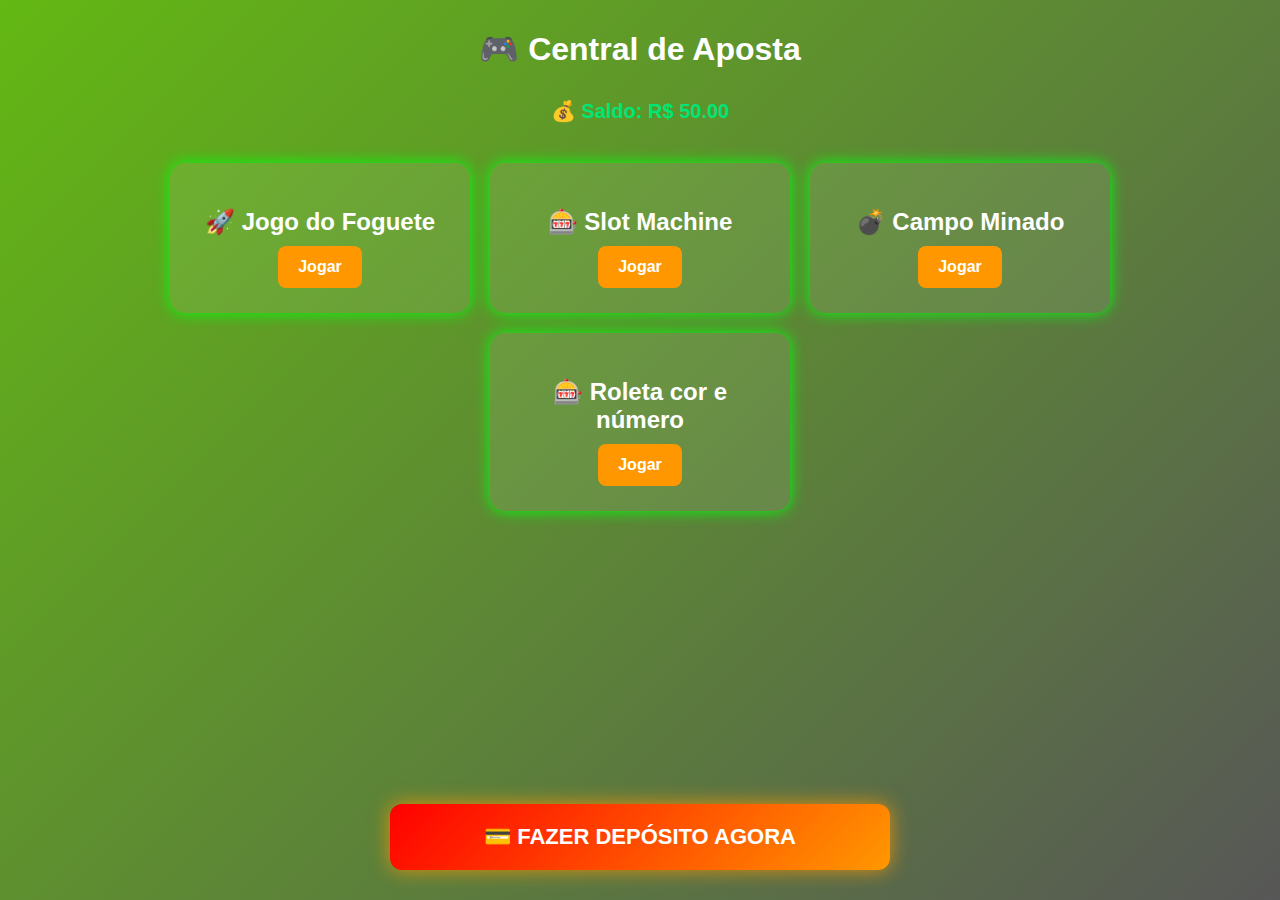
<file: index.html>
<!DOCTYPE html>
<html lang="pt-br">
<head>
  <meta charset="UTF-8" />
  <meta name="viewport" content="width=device-width, initial-scale=1.0"/>
  <title>🎮 Central de Jogos</title>
  <style>
    body {
      margin: 0;
      padding: 0;
      font-family: "Poppins", sans-serif;
      background: linear-gradient(135deg, #63b813, #000000a8);
      color: #fff;
      display: flex;
      flex-direction: column;
      align-items: center;
      min-height: 100vh;
      text-align: center;
    }

    h1 {
      margin-top: 30px;
      font-size: 32px;
    }

    #saldo {
      font-size: 20px;
      font-weight: bold;
      margin-top: 10px;
      color: #00e676;
    }

    .games-container {
      display: flex;
      justify-content: center;
      flex-wrap: wrap;
      gap: 20px;
      margin-top: 40px;
      max-width: 1200px;
      padding: 0 20px;
      box-sizing: border-box;
    }

    .game-card {
      background: rgba(255, 255, 255, 0.08);
      padding: 25px;
      border-radius: 15px;
      width: 250px;
      text-align: center;
      box-shadow: 0 0 15px rgb(0, 255, 13);
      transition: transform 0.3s, background 0.3s;
    }

    .game-card:hover {
      transform: scale(1.05);
      background: rgba(255, 255, 255, 0.15);
      cursor: pointer;
    }

    .game-card h2 {
      margin-bottom: 10px;
    }

    .game-card button {
      padding: 12px 20px;
      border: none;
      border-radius: 8px;
      font-size: 16px;
      font-weight: bold;
      color: white;
      cursor: pointer;
      background: #ff9800;
      transition: 0.3s;
    }

    .game-card button:hover {
      background: #ffb74d;
      transform: scale(1.05);
    }

    /* Botão de depósito fixado embaixo */
    .deposit-container {
      margin-top: auto;
      width: 100%;
      display: flex;
      justify-content: center;
      padding: 30px 0;
    }

    .deposit-btn {
      background: linear-gradient(135deg, #ff0000, #ff9800);
      color: #fff;
      font-size: 22px;
      font-weight: bold;
      padding: 20px 40px;
      border: none;
      border-radius: 12px;
      cursor: pointer;
      box-shadow: 0 0 20px rgba(255, 152, 0, 0.8);
      transition: transform 0.3s, background 0.3s;
      width: 80%;
      max-width: 500px;
    }

    .deposit-btn:hover {
      background: linear-gradient(135deg, #ff4d4d, #ffc107);
      transform: scale(1.05);
    }
  </style>
</head>
<body>
  <h1>🎮 Central de Aposta</h1>
  <div id="saldo">💰 Saldo: R$ 50.00</div>

  <div class="games-container">
    <div class="game-card">
      <h2>🚀 Jogo do Foguete</h2>
      <button onclick="abrirJogo('foguete.html')">Jogar</button>
    </div>
    <div class="game-card">
      <h2>🎰 Slot Machine</h2>
      <button onclick="abrirJogo('slot.html')">Jogar</button>
    </div>
    <div class="game-card">
      <h2>💣 Campo Minado</h2>
      <button onclick="abrirJogo('campo-minado.html')">Jogar</button>
    </div>
    <div class="game-card">
      <h2>🎰 Roleta cor e número</h2>
      <button onclick="abrirJogo('roleta.html')">Jogar</button>
    </div>
  </div>

  <!-- Botão grande de depósito -->
  <div class="deposit-container">
    <button class="deposit-btn" onclick="abrirJogo('Deposito.html')">💳 FAZER DEPÓSITO AGORA</button>
  </div>

  <script>
    let saldo = localStorage.getItem("saldo");
    if (saldo === null) {
      saldo = 50.00;
      localStorage.setItem("saldo", saldo);
    } else {
      saldo = parseFloat(saldo);
    }

    function atualizarSaldo() {
      document.getElementById("saldo").textContent = 
        `💰 Saldo: R$ ${parseFloat(localStorage.getItem("saldo")).toFixed(2)}`;
    }

    function abrirJogo(pagina) {
      window.location.href = pagina;
    }

    atualizarSaldo();
  </script>
</body>
</html>
</file>
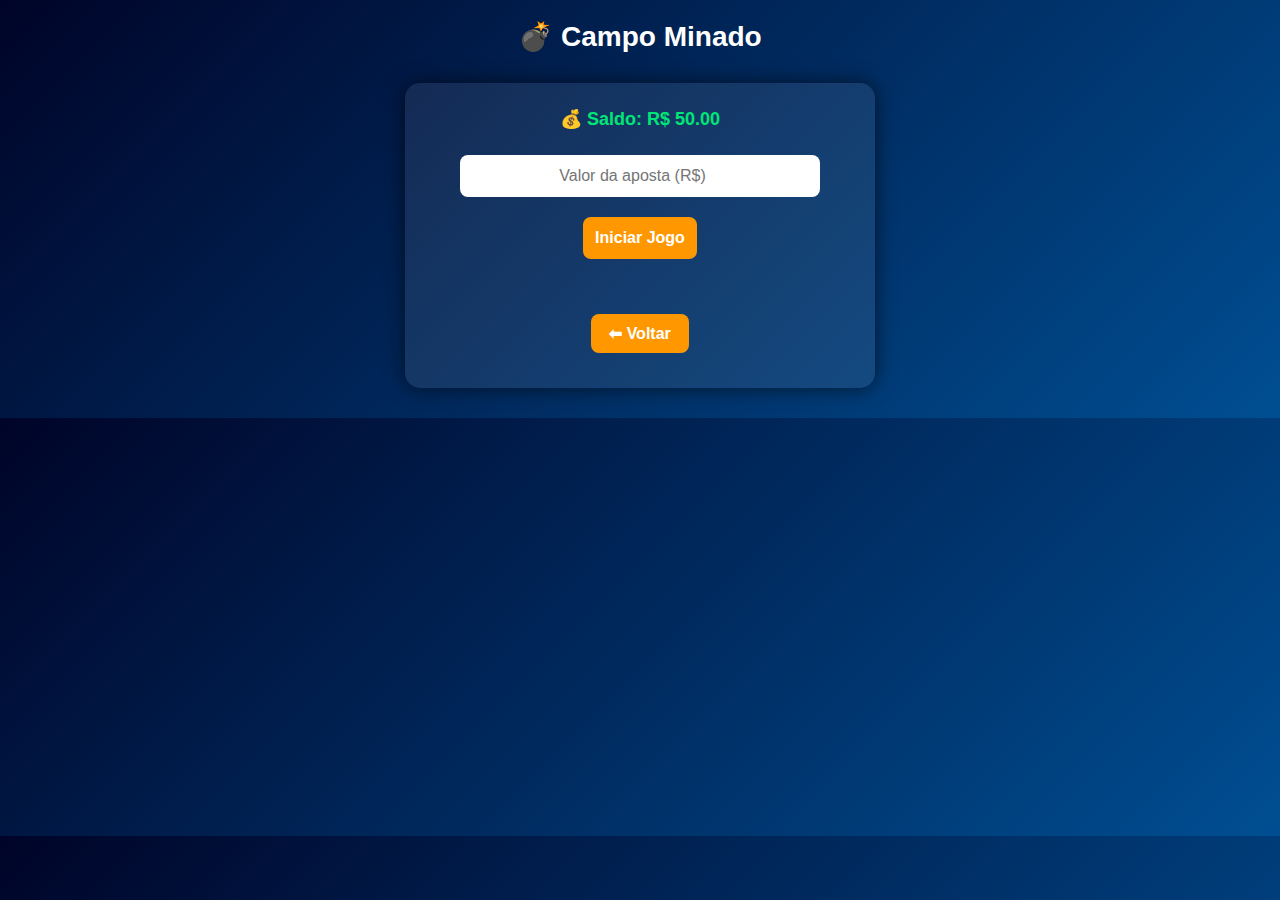
<file: campo-minado.html>
<!DOCTYPE html>
<html lang="pt-br">
<head>
  <meta charset="UTF-8" />
  <meta name="viewport" content="width=device-width, initial-scale=1.0"/>
  <title>💣 Campo Minado</title>
  <style>
    body {
      margin: 0;
      padding: 0;
      font-family: "Poppins", sans-serif;
      background: linear-gradient(135deg, #000428, #004e92);
      color: #fff;
      text-align: center;
    }

    h1 { margin-top: 20px; font-size: 28px; }

    .back-btn {
      background: #ff9800;
      padding: 10px 18px;
      border-radius: 8px;
      border: none;
      color: white;
      font-weight: bold;
      cursor: pointer;
      margin-top: 15px;
      transition: 0.3s;
    }

    .back-btn:hover { background: #ffb74d; transform: scale(1.05); }

    .game-container {
      background: rgba(255, 255, 255, 0.08);
      padding: 25px;
      border-radius: 15px;
      max-width: 420px;
      margin: 30px auto;
      box-shadow: 0 0 20px rgba(0, 0, 0, 0.6);
    }

    #saldo {
      font-size: 18px;
      font-weight: bold;
      margin-bottom: 15px;
      color: #00e676;
    }

    input, button {
      padding: 12px;
      font-size: 16px;
      margin: 10px 0;
      border-radius: 8px;
      border: none;
      outline: none;
      transition: 0.3s;
    }

    input { width: 80%; text-align: center; }
    button { cursor: pointer; color: white; font-weight: bold; }

    #start { background: #ff9800; }
    #start:hover { background: #ffb74d; transform: scale(1.05); }

    #stopBtn { background: #00c853; display: none; }
    #stopBtn:hover { background: #00e676; transform: scale(1.05); }

    .grid {
      display: grid;
      grid-template-columns: repeat(5, 60px);
      grid-gap: 10px;
      justify-content: center;
      margin-top: 15px;
    }

    .cell {
      width: 60px;
      height: 60px;
      background: rgba(255, 255, 255, 0.1);
      border-radius: 8px;
      display: flex;
      justify-content: center;
      align-items: center;
      font-size: 24px;
      cursor: pointer;
      transition: transform 0.2s, background 0.3s;
    }

    .cell:hover { transform: scale(1.05); }
    .safe { background: #00c853 !important; }
    .bomb { background: #ff1744 !important; }

    #status {
      margin-top: 15px;
      font-weight: bold;
    }
  </style>
</head>
<body>
  <h1>💣 Campo Minado</h1>
  <div class="game-container">
    <div id="saldo">💰 Saldo: R$ 0.00</div>
    <input type="number" id="betAmount" placeholder="Valor da aposta (R$)" />
    <br />
    <button id="start">Iniciar Jogo</button>
    <button id="stopBtn">🛑 Parar e Sacar</button>

    <div class="grid" id="grid"></div>

    <div id="status"></div>
    <button class="back-btn" onclick="voltar()">⬅ Voltar</button>
  </div>

  <script>
    const saldoEl = document.getElementById("saldo");
    const betInput = document.getElementById("betAmount");
    const startBtn = document.getElementById("start");
    const stopBtn = document.getElementById("stopBtn");
    const gridEl = document.getElementById("grid");
    const statusEl = document.getElementById("status");

    let saldo = parseFloat(localStorage.getItem("saldo")) || 50.00;
    let betAmount = 0;
    let bombs = [];
    let revealed = 0;
    let playing = false;

    function atualizarSaldo() {
      localStorage.setItem("saldo", saldo);
      saldoEl.textContent = `💰 Saldo: R$ ${saldo.toFixed(2)}`;
    }

    function iniciarJogo() {
      betAmount = parseFloat(betInput.value);

      if (isNaN(betAmount) || betAmount <= 0) {
        alert("Digite um valor válido para apostar.");
        return;
      }

      if (betAmount > saldo) {
        alert("Saldo insuficiente!");
        return;
      }

      saldo -= betAmount;
      atualizarSaldo();
      statusEl.textContent = "😎 Encontre todas as casas seguras!";
      startBtn.disabled = true;
      stopBtn.style.display = "inline-block";
      playing = true;
      revealed = 0;
      bombs = [];
      gridEl.innerHTML = "";

      // Sorteia 5 bombas
      while (bombs.length < 5) {
        const random = Math.floor(Math.random() * 25);
        if (!bombs.includes(random)) bombs.push(random);
      }

      // Cria as células
      for (let i = 0; i < 25; i++) {
        const cell = document.createElement("div");
        cell.classList.add("cell");
        cell.dataset.index = i;
        cell.addEventListener("click", revelarCelula);
        gridEl.appendChild(cell);
      }
    }

    function revelarCelula(e) {
      if (!playing) return;
      const cell = e.target;
      const index = parseInt(cell.dataset.index);

      if (bombs.includes(index)) {
        cell.textContent = "💣";
        cell.classList.add("bomb");
        statusEl.textContent = `💥 BOOM! Você perdeu R$ ${betAmount.toFixed(2)} 😢`;
        fimDeJogo(false);
      } else {
        cell.textContent = "✅";
        cell.classList.add("safe");
        cell.removeEventListener("click", revelarCelula);
        revealed++;

        if (revealed === 20) {
          const ganho = betAmount * 3;
          saldo += ganho;
          statusEl.textContent = `🎉 Parabéns! Você ganhou R$ ${ganho.toFixed(2)} 🤑`;
          fimDeJogo(true);
        }
      }
    }

    function pararEReceber() {
      if (!playing) return;
      const ganho = (betAmount * (1 + (revealed * 0.2))).toFixed(2);
      saldo += parseFloat(ganho);
      statusEl.textContent = `🛑 Você parou o jogo e sacou R$ ${ganho}`;
      fimDeJogo(true);
    }

    function fimDeJogo(ganhou) {
      playing = false;
      startBtn.disabled = false;
      stopBtn.style.display = "none";

      // Revela todas as bombas
      const cells = document.querySelectorAll(".cell");
      cells.forEach((cell, i) => {
        if (bombs.includes(i)) {
          cell.textContent = "💣";
          cell.classList.add("bomb");
        }
        cell.removeEventListener("click", revelarCelula);
      });

      atualizarSaldo();
    }

    function voltar() {
      window.location.href = "index.html";
    }

    startBtn.addEventListener("click", iniciarJogo);
    stopBtn.addEventListener("click", pararEReceber);
    atualizarSaldo();
  </script>
</body>
</html>
</file>
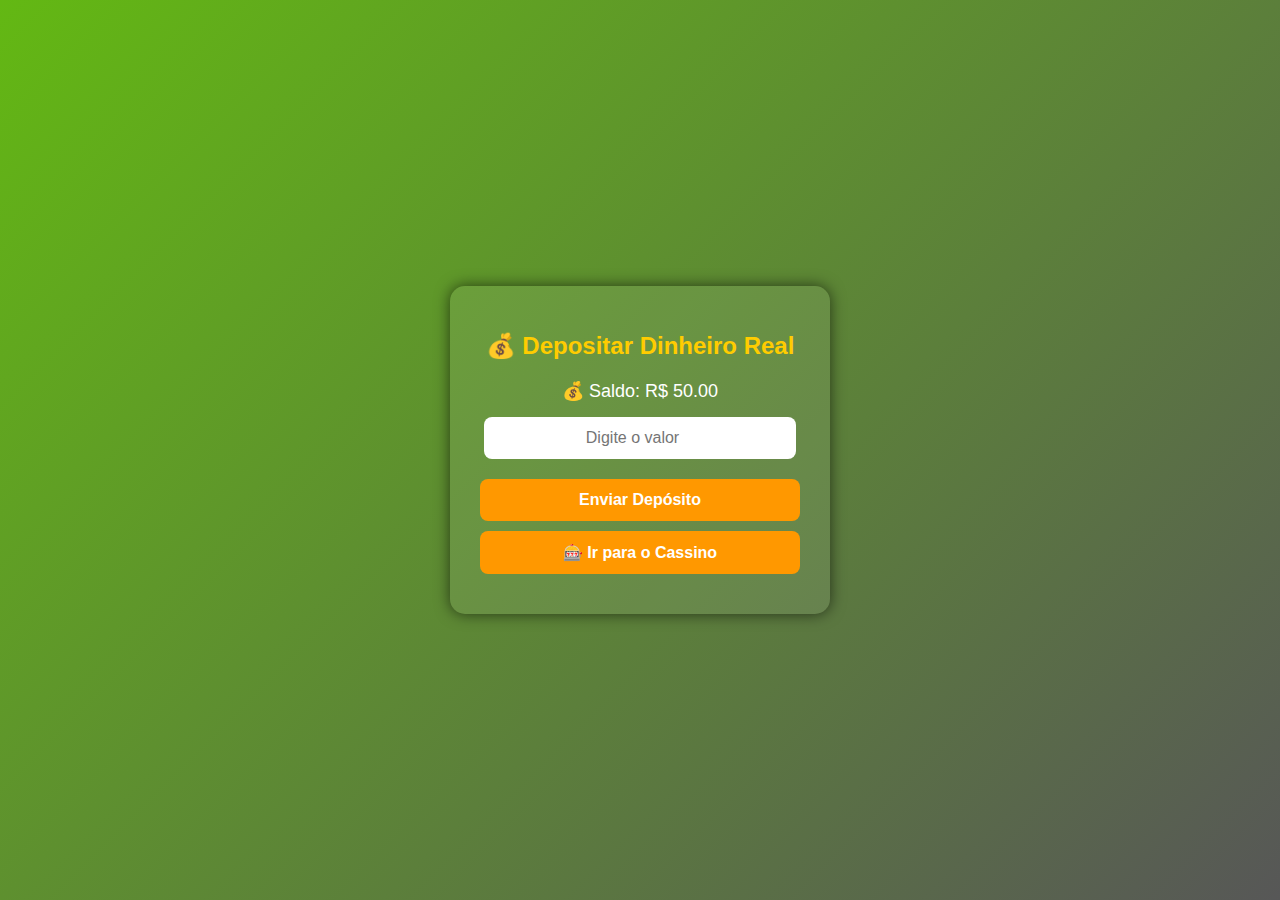
<file: Deposito.html>
<!DOCTYPE html>
<html lang="pt-br">
<head>
  <meta charset="UTF-8">
  <meta name="viewport" content="width=device-width, initial-scale=1.0">
  <title>Depósito</title>
  <style>
    body {
      margin: 0;
      padding: 0;
      font-family: "Poppins", sans-serif;
      background: linear-gradient(135deg, #63b813, #000000a8);
      color: white;
      display: flex;
      justify-content: center;
      align-items: center;
      height: 100vh;
    }

    .deposit-box {
      background: rgba(255, 255, 255, 0.08);
      padding: 30px;
      border-radius: 15px;
      box-shadow: 0 0 15px rgba(0, 0, 0, 0.6);
      text-align: center;
      width: 320px;
    }

    h1 {
      margin-bottom: 20px;
      font-size: 24px;
      color: #ffcc00;
    }

    #saldo {
      font-size: 18px;
      margin-bottom: 15px;
    }

    input[type="number"] {
      width: 100%;
      padding: 12px;
      margin-bottom: 20px;
      border: none;
      border-radius: 8px;
      font-size: 16px;
      text-align: center;
      outline: none;
      color: #333;
    }

    button {
      background: #ff9800;
      color: white;
      border: none;
      padding: 12px 20px;
      border-radius: 8px;
      font-size: 16px;
      font-weight: bold;
      cursor: pointer;
      transition: 0.3s;
      width: 100%;
      margin-bottom: 10px;
    }

    button:hover {
      background: #ffb74d;
      transform: scale(1.05);
    }

    .container-alinhamento {
    display: flex;
    flex-direction: column;
    align-items: center; /* Centraliza os itens horizontalmente */
    width: 100%; /* Garante que o contêiner ocupe a largura total */
}

input[type="number"] {
    width: 90%; /* Ocupa 100% do contêiner */
    padding: 12px;
    margin-bottom: 20px;
    border: none;
    border-radius: 8px;
    font-size: 16px;
    text-align: center;
    outline: none;
    color: #333;
}
  </style>
</head>
<body>
  <div class="deposit-box">
    <h1>💰 Depositar Dinheiro Real</h1>
    <div id="saldo">💰 Saldo: R$ 0.00</div>
    <input class="valor" id="valorDeposito" type="number" placeholder="Digite o valor">
    <button onclick="depositar()">Enviar Depósito</button>
    <button onclick="abrirPagina('index.html')">🎰 Ir para o Cassino</button>
  </div>

  <script>
    // Verifica saldo inicial
    let saldo = localStorage.getItem("saldo");
    if (saldo === null) {
      saldo = 0.00;
      localStorage.setItem("saldo", saldo);
    } else {
      saldo = parseFloat(saldo);
    }

    // Atualiza saldo na tela
    function atualizarSaldo() {
      document.getElementById("saldo").textContent = 
        `💰 Saldo: R$ ${parseFloat(localStorage.getItem("saldo")).toFixed(2)}`;
    }

    // Função de depósito
    function depositar() {
      let valor = parseFloat(document.getElementById("valorDeposito").value);
      if (!isNaN(valor) && valor > 0) {
        saldo += valor;
        localStorage.setItem("saldo", saldo);
        atualizarSaldo();
        document.getElementById("valorDeposito").value = "";
        alert("Depósito realizado com sucesso! ✅");
      } else {
        alert("Digite um valor válido para depósito!");
      }
    }

    // Função para abrir outra página
    function abrirPagina(pagina) {
      window.location.href = pagina;
    }

    atualizarSaldo();
  </script>
</body>
</html>
</file>
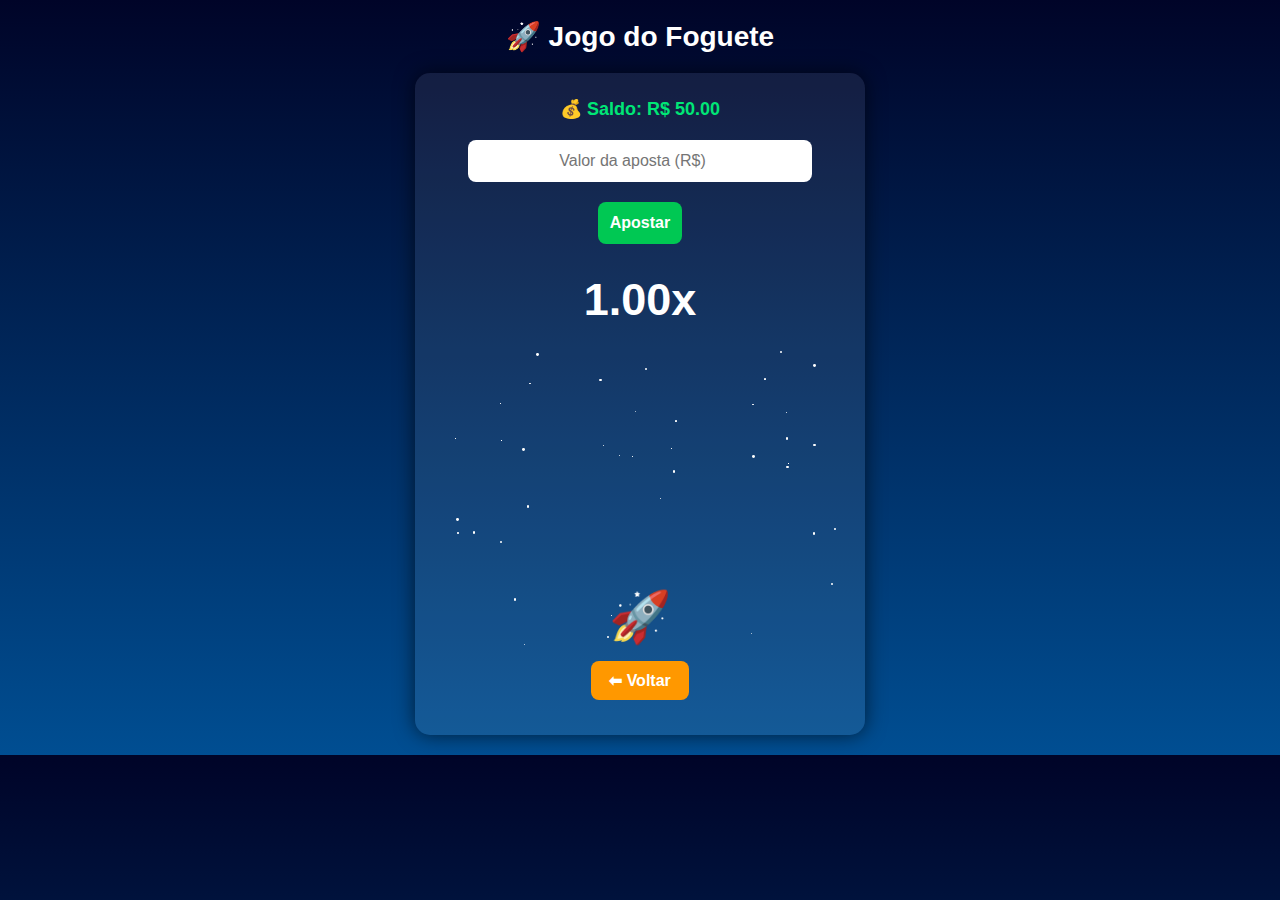
<file: foguete.html>
<!DOCTYPE html>
<html lang="pt-br">
<head>
  <meta charset="UTF-8" />
  <meta name="viewport" content="width=device-width, initial-scale=1.0"/>
  <title>🚀 Jogo do Foguete</title>
  <style>
     body {
        margin: 0;
        padding: 0;
        /* Altere radial-gradient para linear-gradient */
        background: linear-gradient(to bottom, #000428, #004e92);
        font-family: "Poppins", sans-serif;
        color: #fff;
        text-align: center;
        overflow: hidden;
    }

    h1 { margin-top: 20px; font-size: 28px; }

    .back-btn {
      background: #ff9800;
      padding: 10px 18px;
      border-radius: 8px;
      border: none;
      color: white;
      font-weight: bold;
      cursor: pointer;
      margin-top: 15px;
      transition: 0.3s;
    }

    .back-btn:hover { background: #ffb74d; transform: scale(1.05); }

    .game-container {
      background: rgba(255, 255, 255, 0.08);
      padding: 25px;
      border-radius: 15px;
      max-width: 400px;
      margin: 20px auto;
      box-shadow: 0 0 20px rgba(0, 0, 0, 0.6);
    }

    #saldo {
      font-size: 18px;
      font-weight: bold;
      color: #00e676;
      margin-bottom: 10px;
    }

    input, button {
      padding: 12px;
      font-size: 16px;
      margin: 10px 0;
      border-radius: 8px;
      border: none;
      outline: none;
      transition: 0.3s;
    }

    input { width: 80%; text-align: center; }
    button { cursor: pointer; color: white; font-weight: bold; }

    #start { background: #00c853; }
    #start:hover { background: #00e676; transform: scale(1.05); }

    #cashout { background: #ff1744; display: none; }
    #cashout:hover { background: #ff4569; transform: scale(1.05); }

    #multiplier { font-size: 45px; margin: 20px 0; font-weight: bold; transition: 0.2s; }
    #status { margin-top: 20px; font-weight: bold; }

    .sky {
      position: relative; width: 100%; height: 300px;
      margin-top: 10px; background: transparent; overflow: hidden;
    }

    .star {
      position: absolute; background: white; border-radius: 50%;
      animation: twinkle 2s infinite alternate;
    }

    @keyframes twinkle { from { opacity: 0.3; } to { opacity: 1; } }

    #rocket {
      position: absolute; bottom: 0; left: 50%;
      transform: translateX(-50%); font-size: 50px;
      transition: bottom 0.1s linear;
    }

    #explosion {
      position: absolute; display: none; font-size: 60px;
      left: 50%; transform: translateX(-50%);

        
    }
  </style>
</head>
<body>
  <h1>🚀 Jogo do Foguete</h1>
  <div class="game-container">
    <div id="saldo">💰 Saldo: R$ 0.00</div>
    <input type="number" id="betAmount" placeholder="Valor da aposta (R$)" />
    <br />
    <button id="start">Apostar</button>
    <button id="cashout">Sacar</button>

    <div id="multiplier">1.00x</div>
    <div id="status"></div>

    <div class="sky" id="sky">
      <div id="rocket">🚀</div>
      <div id="explosion">💥</div>
    </div>
    <button class="back-btn" onclick="voltar()">⬅ Voltar</button>
  </div>

  <script>
    const startBtn = document.getElementById("start");
    const cashoutBtn = document.getElementById("cashout");
    const multiplierEl = document.getElementById("multiplier");
    const statusEl = document.getElementById("status");
    const betInput = document.getElementById("betAmount");
    const rocket = document.getElementById("rocket");
    const explosion = document.getElementById("explosion");
    const sky = document.getElementById("sky");
    const saldoEl = document.getElementById("saldo");

    let saldo = parseFloat(localStorage.getItem("saldo")) || 50.00;
    let multiplier = 1.0;
    let interval;
    let crashed = false;
    let cashedOut = false;
    let crashPoint = 0;
    let betAmount = 0;
    let rocketHeight = 0;

    for (let i = 0; i < 40; i++) {
      const star = document.createElement("div");
      star.classList.add("star");
      star.style.width = star.style.height = Math.random() * 3 + "px";
      star.style.top = Math.random() * 300 + "px";
      star.style.left = Math.random() * 100 + "%";
      sky.appendChild(star);
    }

    function atualizarSaldo() {
      localStorage.setItem("saldo", saldo);
      saldoEl.textContent = `💰 Saldo: R$ ${saldo.toFixed(2)}`;
    }

    function resetGame() {
      clearInterval(interval);
      multiplier = 1.0;
      multiplierEl.textContent = "1.00x";
      crashed = false;
      cashedOut = false;
      crashPoint = 0;
      rocketHeight = 0;
      rocket.style.bottom = "0px";
      explosion.style.display = "none";
      rocket.style.display = "block";
      startBtn.disabled = false;
      cashoutBtn.style.display = "none";
      statusEl.textContent = "";
    }

    function startGame() {
      resetGame();
      betAmount = parseFloat(betInput.value);

      if (isNaN(betAmount) || betAmount <= 0) {
        alert("Digite um valor válido para apostar.");
        return;
      }

      if (betAmount > saldo) {
        alert("Saldo insuficiente!");
        return;
      }

      saldo -= betAmount;
      atualizarSaldo();

      crashPoint = (Math.random() * 5 + 1).toFixed(2);
      startBtn.disabled = true;
      cashoutBtn.style.display = "inline-block";

      interval = setInterval(() => {
        multiplier += 0.05;
        multiplierEl.textContent = multiplier.toFixed(2) + "x";
        rocketHeight = Math.min(multiplier * 30, 250);
        rocket.style.bottom = rocketHeight + "px";

        if (multiplier >= crashPoint) {
          crashed = true;
          endGame();
        }
      }, 100);
    }

    function endGame() {
      clearInterval(interval);
      cashoutBtn.style.display = "none";

      if (cashedOut) {
        const profit = (betAmount * multiplier).toFixed(2);
        saldo += parseFloat(profit);
        statusEl.textContent = `✅ Você sacou a tempo! Ganhou R$${profit}`;
      } else {
        statusEl.textContent = `💥 Foguete explodiu em ${multiplier.toFixed(2)}x. Perdeu R$${betAmount.toFixed(2)}`;
        rocket.style.display = "none";
        explosion.style.display = "block";
        explosion.style.bottom = rocketHeight + "px";
      }

      atualizarSaldo();
      startBtn.disabled = false;
    }

    function cashout() {
      if (!crashed) {
        cashedOut = true;
        endGame();
      }
    }

    function voltar() {
      window.location.href = "index.html";
    }

    startBtn.addEventListener("click", startGame);
    cashoutBtn.addEventListener("click", cashout);

    atualizarSaldo();
  </script>
</body>
</html>
</file>
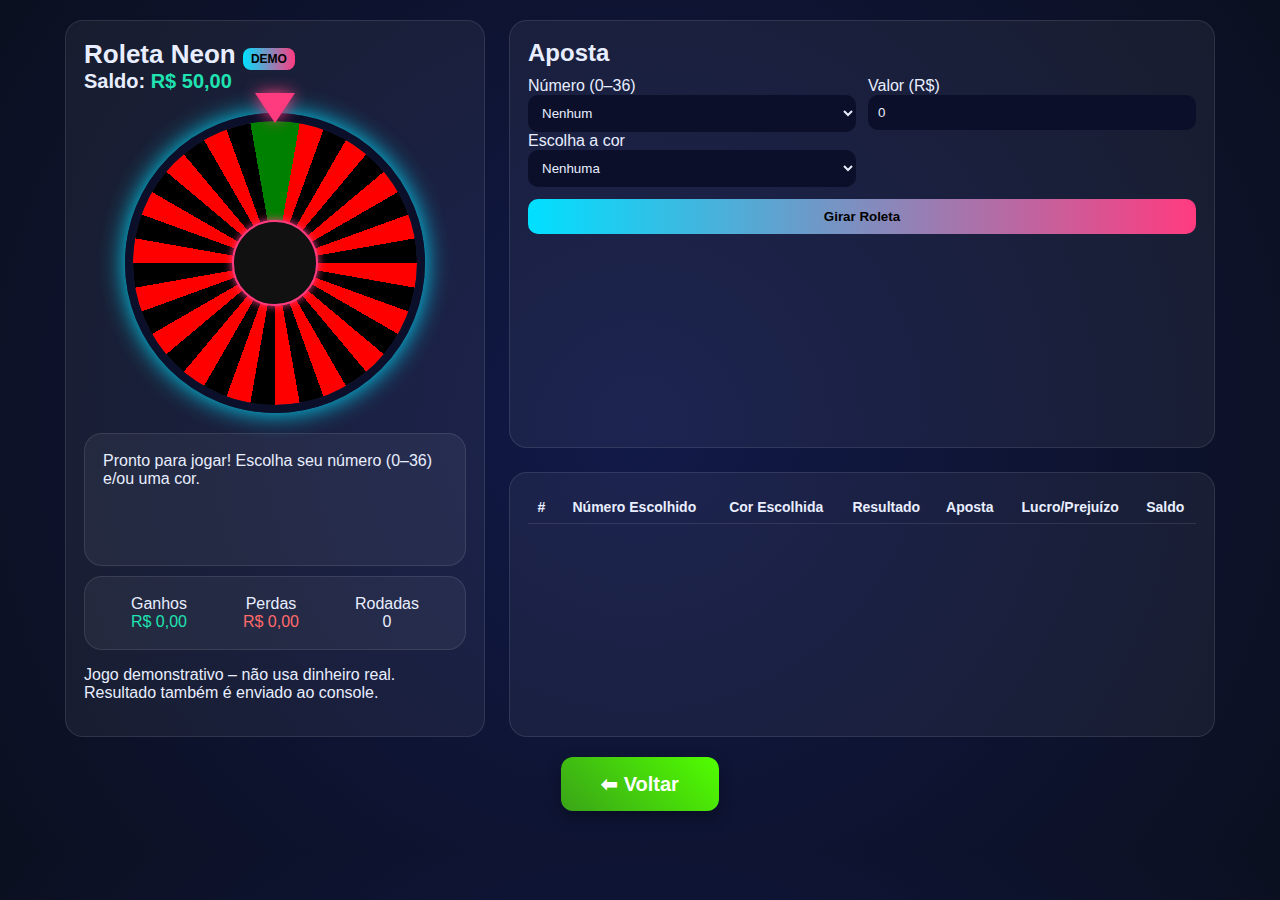
<file: roleta.html>
<!DOCTYPE html>
<html lang="pt-br">
<head>
  <meta charset="UTF-8" />
  <meta name="viewport" content="width=device-width, initial-scale=1" />
  <title>Roleta Neon – Cassino (Demo)</title>
  <style>
    :root {
      --bg: #0b1020;
      --primary: #00e0ff;
      --accent: #ff3b7f;
      --success: #20e3b2;
      --danger: #ff6b6b;
      --text: #e8eeff;
      --muted: #a5b1ff;
    }

    * { box-sizing: border-box; }
    body {
      margin: 0;
      font-family: Arial, sans-serif;
      background: radial-gradient(circle, #111948, #0b1020);
      color: var(--text);
      display: grid;
      place-items: center;
      padding: 20px;
    }

    .app {
      width: min(1150px, 100%);
      display: grid;
      grid-template-columns: 420px 1fr;
      gap: 24px;
    }

    @media (max-width: 980px) {
      .app { grid-template-columns: 1fr; }
    }

    .card {
      background: rgba(255, 255, 255, 0.05);
      border: 1px solid rgba(255, 255, 255, 0.1);
      border-radius: 18px;
      padding: 18px;
    }

    h1 { margin: 0; font-size: 26px; }
    .badge {
      font-size: 12px; padding: 4px 8px; border-radius: 8px;
      background: linear-gradient(90deg, var(--primary), var(--accent));
      color: #000; font-weight: bold;
    }

    .balance { font-size: 20px; font-weight: bold; }
    .balance span { color: var(--success); }

    .wheel-wrap { text-align: center; margin: 20px 0; position: relative; }
    .wheel {
      width: 300px; height: 300px;
      border-radius: 50%;
      border: 8px solid #0b0f29;
      position: relative;
      overflow: hidden;
      margin: auto;
      box-shadow: 0 0 25px var(--primary);
    }
    .disk {
      width: 100%; height: 100%; border-radius: 50%;
      background: conic-gradient(
        green 0deg 10deg,
        red 10deg 20deg,
        black 20deg 30deg,
        red 30deg 40deg,
        black 40deg 50deg,
        red 50deg 60deg,
        black 60deg 70deg,
        red 70deg 80deg,
        black 80deg 90deg,
        red 90deg 100deg,
        black 100deg 110deg,
        red 110deg 120deg,
        black 120deg 130deg,
        red 130deg 140deg,
        black 140deg 150deg,
        red 150deg 160deg,
        black 160deg 170deg,
        red 170deg 180deg,
        black 180deg 190deg,
        red 190deg 200deg,
        black 200deg 210deg,
        red 210deg 220deg,
        black 220deg 230deg,
        red 230deg 240deg,
        black 240deg 250deg,
        red 250deg 260deg,
        black 260deg 270deg,
        red 270deg 280deg,
        black 280deg 290deg,
        red 290deg 300deg,
        black 300deg 310deg,
        red 310deg 320deg,
        black 320deg 330deg,
        red 330deg 340deg,
        black 340deg 350deg,
        green 350deg 360deg
      );
      transition: transform 5s cubic-bezier(.12,.01,.16,.99);
    }
    .pin {
      
        position: absolute;
        top: -20px;
        left: 50%;
        transform: translateX(-50%);
        width: 0;
        height: 0;
        border-left: 20px solid transparent;
        border-right: 20px solid transparent;
        border-top: 30px solid var(--accent); /* seta para baixo */
        filter: drop-shadow(0 0 8px var(--accent));
        z-index: 100;
      
    }
    .hub {
      position: absolute; inset: 35%;
      border-radius: 50%;
      background: #111;
      border: 2px solid var(--accent);
      box-shadow: 0 0 10px var(--accent);
    }

    .controls h2 { margin: 0 0 10px; }
    .row { display: flex; gap: 12px; }
    .field { flex: 1; display: flex; flex-direction: column; }
    input, select {
      padding: 10px; border-radius: 10px; border: none;
      background: #0b0f29; color: var(--text);
    }

    .actions { display: flex; gap: 10px; margin-top: 12px; }
    button {
      flex: 1; padding: 10px; border: none; border-radius: 10px;
      font-weight: bold; cursor: pointer;
      transition: transform 0.2s;
    }
    button:hover { transform: scale(1.05); }
    .btn-spin { background: linear-gradient(90deg, var(--primary), var(--accent)); color: #000; }
    .back-btn {
      display: block;
      margin: 20px auto;
      padding: 15px 40px;
      font-size: 20px;
      font-weight: bold;
      color: #fff;
      background: linear-gradient(45deg, #55ff069c, #51ff00);
      border: none;
      border-radius: 12px;
      cursor: pointer;
      box-shadow: 0 6px 15px rgba(0, 0, 0, 0.3);
      transition: all 0.3s ease-in-out;
    }
    .status { display: flex; justify-content: space-around; margin-top: 10px; }
    .pill { text-align: center; }
    .value.win { color: var(--success); }
    .value.lose { color: var(--danger); }

    .history table { width: 100%; border-collapse: collapse; font-size: 14px; }
    th, td { padding: 8px; border-bottom: 1px solid rgba(255,255,255,0.1); }
    tbody tr:hover { background: rgba(255,255,255,0.05); }
  </style>
</head>
<body>
  <div class="app">
    <section class="card" style="grid-row: span 2;">
      <div class="topbar">
        <h1>Roleta Neon <span class="badge">DEMO</span></h1>
        <div class="balance">Saldo: <span id="saldo">R$ 1.000,00</span></div>
      </div>

      <div class="wheel-wrap">
        <div class="pin"></div>
        <div class="wheel">
          <div id="disk" class="disk"></div>
          <div class="hub"></div>
        </div>
      </div>

      <div class="result card" id="resultado">
        <div class="desc">Pronto para jogar! Escolha seu número (0–36) e/ou uma cor.</div>
        <h3>&nbsp;</h3>
      </div>

      <div class="status card">
        <div class="pill">
          <div class="label">Ganhos</div>
          <div class="value win" id="ganhos">R$ 0,00</div>
        </div>
        <div class="pill">
          <div class="label">Perdas</div>
          <div class="value lose" id="perdas">R$ 0,00</div>
        </div>
        <div class="pill">
          <div class="label">Rodadas</div>
          <div class="value" id="rodadas">0</div>
        </div>
      </div>

      <p class="footer-note">Jogo demonstrativo – não usa dinheiro real. Resultado também é enviado ao console.</p>
    </section>

    <section class="controls card">
      <h2>Aposta</h2>
      <div class="row">
        <div class="field">
          <label for="numero">Número (0–36)</label>
          <select id="numero">
            <option value="">Nenhum</option>
          </select>

          <label for="cor">Escolha a cor</label>
          <select id="cor">
            <option value="">Nenhuma</option>
            <option value="red">Vermelho</option>
            <option value="black">Preto</option>
            <option value="green">Verde</option>
          </select>
        </div>
        <div class="field">
          <label for="aposta">Valor (R$)</label>
          <input id="aposta" type="number" min="1" step="1" value="0" />
        </div>
      </div>
      <div class="actions">
        <button class="btn-spin" id="btnGirar">Girar Roleta</button>
      </div>
    </section>

    <section class="history card">
      <table>
        <thead>
          <tr>
            <th>#</th>
            <th>Número Escolhido</th>
            <th>Cor Escolhida</th>
            <th>Resultado</th>
            <th>Aposta</th>
            <th>Lucro/Prejuízo</th>
            <th>Saldo</th>
          </tr>
        </thead>
        <tbody id="histBody"></tbody>
      </table>
    </section>
  </div>
  
  <div>
    <button class="back-btn" onclick="voltar()">⬅ Voltar</button>
  </div>

  <script>
    const ORDER = Array.from({ length: 37 }, (_, i) => i);
    const COLORS = { 0: "green" };
    for (let i = 1; i <= 36; i++) {
      COLORS[i] = i % 2 === 0 ? "black" : "red";
    }

    // Carrega o saldo salvo no localStorage, ou define um valor padrão
    let saldo = parseFloat(localStorage.getItem("saldo")) || 1000;
    let ganhos = 0;
    let perdas = 0;
    let rodadas = 0;
    let travado = false;

    const elSaldo = document.getElementById("saldo");
    const elGanhos = document.getElementById("ganhos");
    const elPerdas = document.getElementById("perdas");
    const elRodadas = document.getElementById("rodadas");
    const elNumero = document.getElementById("numero");
    const elCor = document.getElementById("cor");
    const elAposta = document.getElementById("aposta");
    const elBtn = document.getElementById("btnGirar");
    const elHist = document.getElementById("histBody");
    const elResultado = document.getElementById("resultado");
    const disk = document.getElementById("disk");

    // Preencher números
    for (let i = 0; i <= 36; i++) {
      const opt = document.createElement("option");
      opt.value = i;
      opt.textContent = i;
      elNumero.appendChild(opt);
    }

    function fmt(v) {
      return v.toLocaleString("pt-BR", { style: "currency", currency: "BRL" });
    }
    
    function updateTop() {
      elSaldo.textContent = fmt(saldo);
      elGanhos.textContent = fmt(ganhos);
      elPerdas.textContent = fmt(perdas);
      elRodadas.textContent = rodadas;
      // Salva o saldo no localStorage a cada atualização
      localStorage.setItem("saldo", saldo.toFixed(2));
    }

    function addHist(escolha, resultado, aposta, delta) {
      const tr = document.createElement("tr");
      tr.innerHTML = `
        <td>${rodadas}</td>
        <td>${escolha}</td>
        <td>${resultado}</td>
        <td>${fmt(aposta)}</td>
        <td style="color:${delta>=0?"#20e3b2":"#ff6b6b"}">${delta>=0?"+":""}${fmt(delta)}</td>
        <td>${fmt(saldo)}</td>
      `;
      elHist.prepend(tr);
    }

    function girarPara(numero) {
      const volta = 6;
      const angulo = (360 / ORDER.length) * numero;
      const finalDeg = volta * 360 + angulo;
      disk.style.transform = `rotate(${finalDeg}deg)`;
    }

    elBtn.addEventListener("click", () => {
      if (travado) return;
      const aposta = Number(elAposta.value);
      const escolhaNumero = elNumero.value;
      const escolhaCor = elCor.value;
      
      if (aposta <= 0 || aposta > saldo) {
        alert("Aposta inválida ou saldo insuficiente!");
        return;
      }
      if (escolhaNumero === "" && escolhaCor === "nenhum") {
        alert("Escolha pelo menos um número ou uma cor para apostar!");
        return;
      }

      travado = true;
      saldo -= aposta;
      updateTop();

      const sorteado = ORDER[Math.floor(Math.random() * ORDER.length)];
      const corSorteada = COLORS[sorteado];
      girarPara(sorteado);

      setTimeout(() => {
        rodadas++;
        let ganho = 0;

        const acertouNumero = escolhaNumero !== "" && Number(escolhaNumero) === sorteado;
        const acertouCor = escolhaCor !== "" && escolhaCor === corSorteada;

        if (acertouNumero && acertouCor) {
          if (corSorteada === "green") {
            ganho = aposta * 504;
          } else {
            ganho = aposta * 72;
          }
          ganhos += ganho - aposta;
        } else if (acertouNumero) {
          ganho = aposta * 36;
          ganhos += ganho - aposta;
        } else if (acertouCor) {
          if (corSorteada === "green") {
            ganho = aposta * 14;
          } else {
            ganho = aposta * 2;
          }
          ganhos += ganho - aposta;
        } else {
          perdas += aposta;
        }

        saldo += ganho;
        updateTop();

        const delta = ganho - aposta;
        elResultado.querySelector(".desc").textContent =
          `Número sorteado: ${sorteado} (${corSorteada.toUpperCase()})`;
        elResultado.querySelector("h3").textContent =
          ganho > 0 ? `Você ganhou ${fmt(ganho)}` : `Você perdeu ${fmt(aposta)}`;
        addHist(
          `${escolhaNumero || "-"} / ${escolhaCor}`,
          `${sorteado} / ${corSorteada}`,
          aposta,
          delta
        );

        console.log("Rodada", rodadas, "-> Sorteado:", sorteado, corSorteada, "| Escolha:", escolhaNumero, escolhaCor, "| Aposta:", aposta, "| Ganho:", ganho, "| Saldo:", saldo);

        travado = false;
      }, 5000);
    });
    
    // Funções de retorno e atualização
    function voltar() {
      // Ajuste o caminho se o seu arquivo 'index.html' estiver em outra pasta
      window.location.href = "index.html";
    }

    updateTop();
  </script>
</body>
</html>
</file>
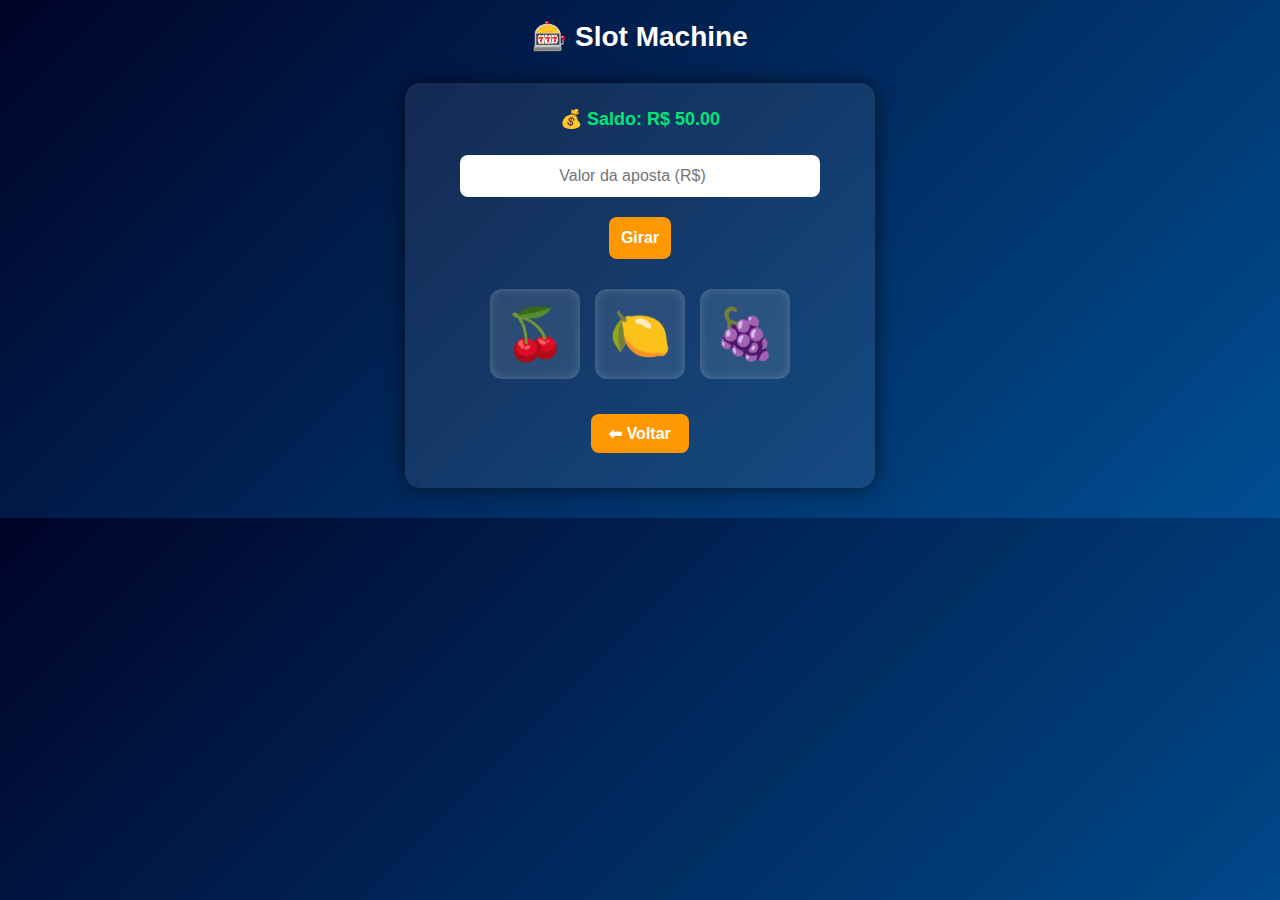
<file: slot.html>
<!DOCTYPE html>
<html lang="pt-br">
<head>
  <meta charset="UTF-8" />
  <meta name="viewport" content="width=device-width, initial-scale=1.0"/>
  <title>🎰 Slot Machine</title>
  <style>
    body {
      margin: 0;
      padding: 0;
      font-family: "Poppins", sans-serif;
      background: linear-gradient(135deg, #000428, #004e92);
      color: #fff;
      text-align: center;
    }

    h1 { margin-top: 20px; font-size: 28px; }

    .back-btn {
      background: #ff9800;
      padding: 10px 18px;
      border-radius: 8px;
      border: none;
      color: white;
      font-weight: bold;
      cursor: pointer;
      margin-top: 15px;
      transition: 0.3s;
    }

    .back-btn:hover { background: #ffb74d; transform: scale(1.05); }

    .game-container {
      background: rgba(255, 255, 255, 0.08);
      padding: 25px;
      border-radius: 15px;
      max-width: 420px;
      margin: 30px auto;
      box-shadow: 0 0 20px rgba(0, 0, 0, 0.6);
    }

    #saldo {
      font-size: 18px;
      font-weight: bold;
      margin-bottom: 15px;
      color: #00e676;
    }

    .slots {
      display: flex;
      justify-content: center;
      gap: 15px;
      margin: 20px 0;
    }

    .slot {
      width: 90px;
      height: 90px;
      background: rgba(255, 255, 255, 0.1);
      border-radius: 12px;
      display: flex;
      justify-content: center;
      align-items: center;
      font-size: 50px;
      box-shadow: inset 0 0 10px rgba(255, 255, 255, 0.2);
      transition: transform 0.3s ease-in-out;
    }

    .spinning { animation: spin 0.5s ease-in-out infinite; }

    @keyframes spin {
      0% { transform: rotateX(0); }
      50% { transform: rotateX(180deg); }
      100% { transform: rotateX(360deg); }
    }

    input, button {
      padding: 12px;
      font-size: 16px;
      margin: 10px 0;
      border-radius: 8px;
      border: none;
      outline: none;
      transition: 0.3s;
    }

    input { width: 80%; text-align: center; }
    button { cursor: pointer; color: white; font-weight: bold; }
    #spin { background: #ff9800; }
    #spin:hover { background: #ffb74d; transform: scale(1.05); }

    #status { margin-top: 15px; font-weight: bold; }
  </style>
</head>
<body>
  <h1>🎰 Slot Machine</h1>
  <div class="game-container">
    <div id="saldo">💰 Saldo: R$ 0.00</div>
    <input type="number" id="betAmount" placeholder="Valor da aposta (R$)" />
    <br />
    <button id="spin">Girar</button>

    <div class="slots">
      <div class="slot" id="slot1">🍒</div>
      <div class="slot" id="slot2">🍋</div>
      <div class="slot" id="slot3">🍇</div>
    </div>

    <div id="status"></div>
    <button class="back-btn" onclick="voltar()">⬅ Voltar</button>
  </div>

  <script>
    const saldoEl = document.getElementById("saldo");
    const betInput = document.getElementById("betAmount");
    const spinBtn = document.getElementById("spin");
    const slots = [
      document.getElementById("slot1"),
      document.getElementById("slot2"),
      document.getElementById("slot3"),
    ];
    const statusEl = document.getElementById("status");

    let saldo = parseFloat(localStorage.getItem("saldo")) || 50.00;
    const symbols = ["💰", "💎", "7️⃣", "🍀", "🎲", "🎰", "🤡"];


    function atualizarSaldo() {
      localStorage.setItem("saldo", saldo);
      saldoEl.textContent = `💰 Saldo: R$ ${saldo.toFixed(2)}`;
    }

    function sortearSimbolos() {
      return symbols[Math.floor(Math.random() * symbols.length)];
    }

    function girarSlots() {
      const betAmount = parseFloat(betInput.value);

      if (isNaN(betAmount) || betAmount <= 0) {
        alert("Digite um valor válido para apostar.");
        return;
      }

      if (betAmount > saldo) {
        alert("Saldo insuficiente!");
        return;
      }

      saldo -= betAmount;
      atualizarSaldo();

      statusEl.textContent = "🎡 Girando...";
      spinBtn.disabled = true;

      slots.forEach(slot => slot.classList.add("spinning"));

      setTimeout(() => {
        const resultado = [sortearSimbolos(), sortearSimbolos(), sortearSimbolos()];
        slots.forEach((slot, index) => {
          slot.textContent = resultado[index];
          slot.classList.remove("spinning");
        });

        if (resultado[0] === resultado[1] && resultado[1] === resultado[2]) {
          const ganho = betAmount * 5;
          saldo += ganho;
          statusEl.textContent = `🎉 Parabéns! Você ganhou R$ ${ganho.toFixed(2)} 🤑`;
        } else {
          statusEl.textContent = `😢 Não foi dessa vez. Perdeu R$ ${betAmount.toFixed(2)}.`;
        }

        atualizarSaldo();
        spinBtn.disabled = false;
      }, 2000);
    }

    function voltar() {
      window.location.href = "index.html";
    }

    spinBtn.addEventListener("click", girarSlots);
    atualizarSaldo();
  </script>
</body>
</html>
</file>
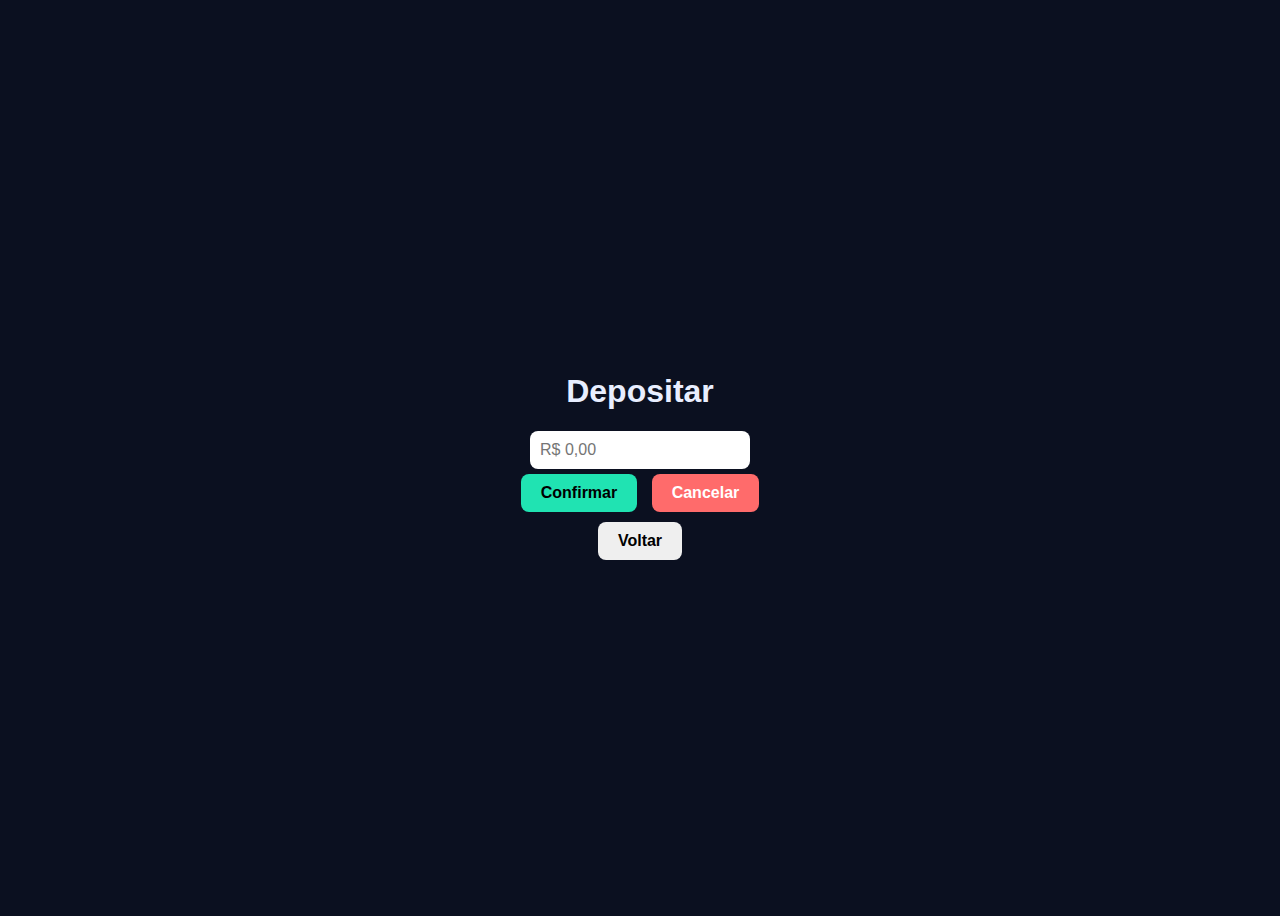
<file: deposito/deposito.html>
<!DOCTYPE html>
<html lang="en">
<head>
    <meta charset="UTF-8">
    <meta name="viewport" content="width=device-width, initial-scale=1.0">
    <title>Document</title>
    <link rel="stylesheet" href="style.css">
</head>
<body>
</head>
<body>
  <h1>Depositar</h1>
  <input type="number" id="valorDeposito" min="1" placeholder="R$ 0,00">
  <div>
    <button class="confirm" onclick="confirmarDeposito()">Confirmar</button>
    <button class="cancel" onclick="fecharPopupDeposito()">Cancelar</button>
   <br>
   <center>
    <button onclick="window.location.href='../index.html'">Voltar</button>
</center>
  </div>

  <script src="script.js"></script>
</body>
</html>
</file>
<file: deposito/style.css>
body {
    font-family: Arial, sans-serif;
    background: #0b1020;
    color: #e8eeff;
    display: flex;
    flex-direction: column;
    align-items: center;
    justify-content: center;
    height: 100vh;
  }
  input {
    padding: 10px;
    border-radius: 8px;
    border: none;
    font-size: 16px;
    width: 200px;
  }
  button {
    padding: 10px 20px;
    margin: 5px;
    border: none;
    border-radius: 8px;
    cursor: pointer;
    font-weight: bold;
    font-size: 16px;
  }
  button.confirm { background-color: #20e3b2; color: #000; }
  button.cancel { background-color: #ff6b6b; color: #fff; }
</file>
